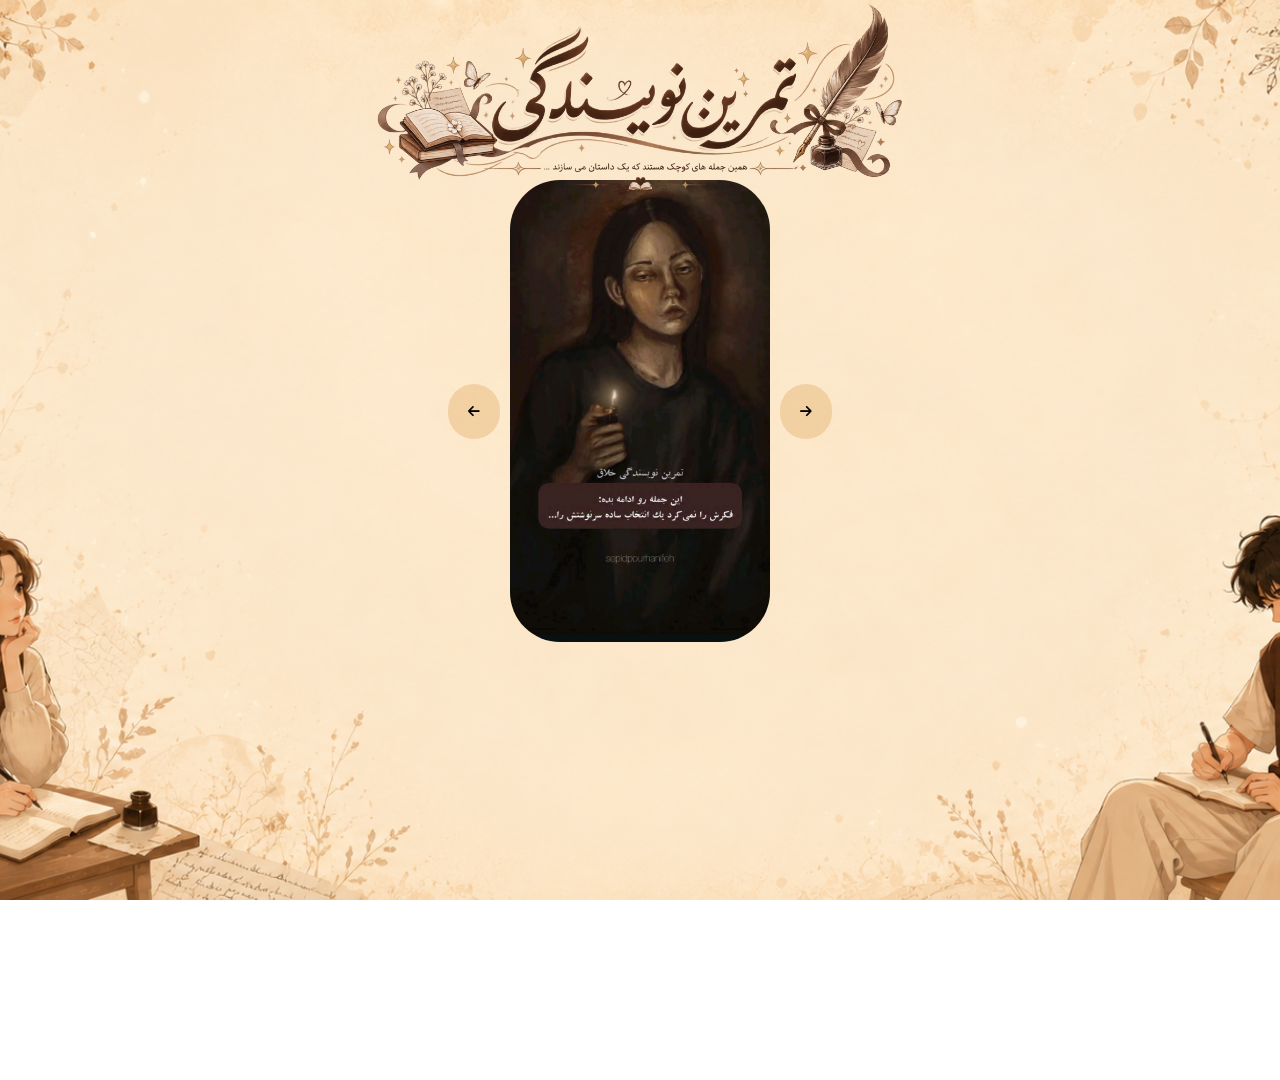
<file: index.html>
<!DOCTYPE html>
<html lang="en">

<head>
    <meta charset="UTF-8">
    <meta name="viewport" content="width=device-width, initial-scale=1.0">
    <title>تمرین نویسندگی 🔮</title>
    <link rel="stylesheet" href="main.css">
    <link rel="stylesheet" href="https://cdnjs.cloudflare.com/ajax/libs/font-awesome/6.7.2/css/all.min.css">
</head>

<body>
    <img src="./img/name.png" alt="" class="name">

    <div class="cart">
        <button id="right">
            <i class="fa-solid fa-arrow-right"></i>
        </button>
        <img src="./img/7.jpg" alt="" id="main-img">
        <button id="left">
            <i class="fa-solid fa-arrow-left"></i>
        </button>
    </div>

    <script src="main.js"></script>
</body>

</html>
</file>
<file: main.css>
@font-face {
    font-family: 'vazir';
    src: url('./فونت/Vazir.ttf');
}

* {
    box-sizing: border-box;
}

body {
    margin: 0;
    min-height: 100vh;

    background-image: url('./img/bg.png');
    background-size: cover;
    background-position: center;
    background-repeat: no-repeat;
    background-attachment: fixed;

    font-family: vazir;
    direction: rtl;

    overflow-x: hidden;
}

/* اسم سایت */
.name {
    width: min(550px, 70vw);
    height: auto;

    position: absolute;
    top: 3px;
    right: 50%;
    transform: translateX(50%);
}

/* بخش عکس */
.cart {
    display: flex;
    justify-content: center;
    align-items: center;
    text-align: center;

    flex-direction: row;

    margin-top: 180px;
    margin-right: 0;

    width: 100%;
}

/* عکس اصلی */
#main-img {
    width: min(260px, 55vw);
    height: auto;

    border-radius: 50px;
}

/* دکمه ها */
#right,
#left {
    background-color: rgba(231, 185, 125, 0.5);

    border: none;
    border-radius: 100px;

    padding: 20px;
    margin: 10px;

    cursor: pointer;
}

/* 📱 موبایل */
@media (max-width: 600px) {

    .name {
        width: 80vw;
        top: 10px;
    }

    .cart {
        margin-top: 140px;
    }

    #main-img {
        width: 55vw;
        max-width: 260px;
        border-radius: 30px;
    }

    #right,
    #left {
        padding: 13px;
        margin: 5px;
    }
}

/* 📱 موبایل خیلی کوچک */
@media (max-width: 400px) {

    .name {
        width: 85vw;
    }

    .cart {
        margin-top: 120px;
    }

    #main-img {
        width: 52vw;
        border-radius: 25px;
    }

    #right,
    #left {
        padding: 10px;
        margin: 3px;
    }
}

/* 📱 تبلت */
@media (min-width: 601px) and (max-width: 900px) {

    .name {
        width: 60vw;
    }

    .cart {
        margin-top: 170px;
    }

    #main-img {
        width: 30vw;
        max-width: 260px;
    }
}
</file>
